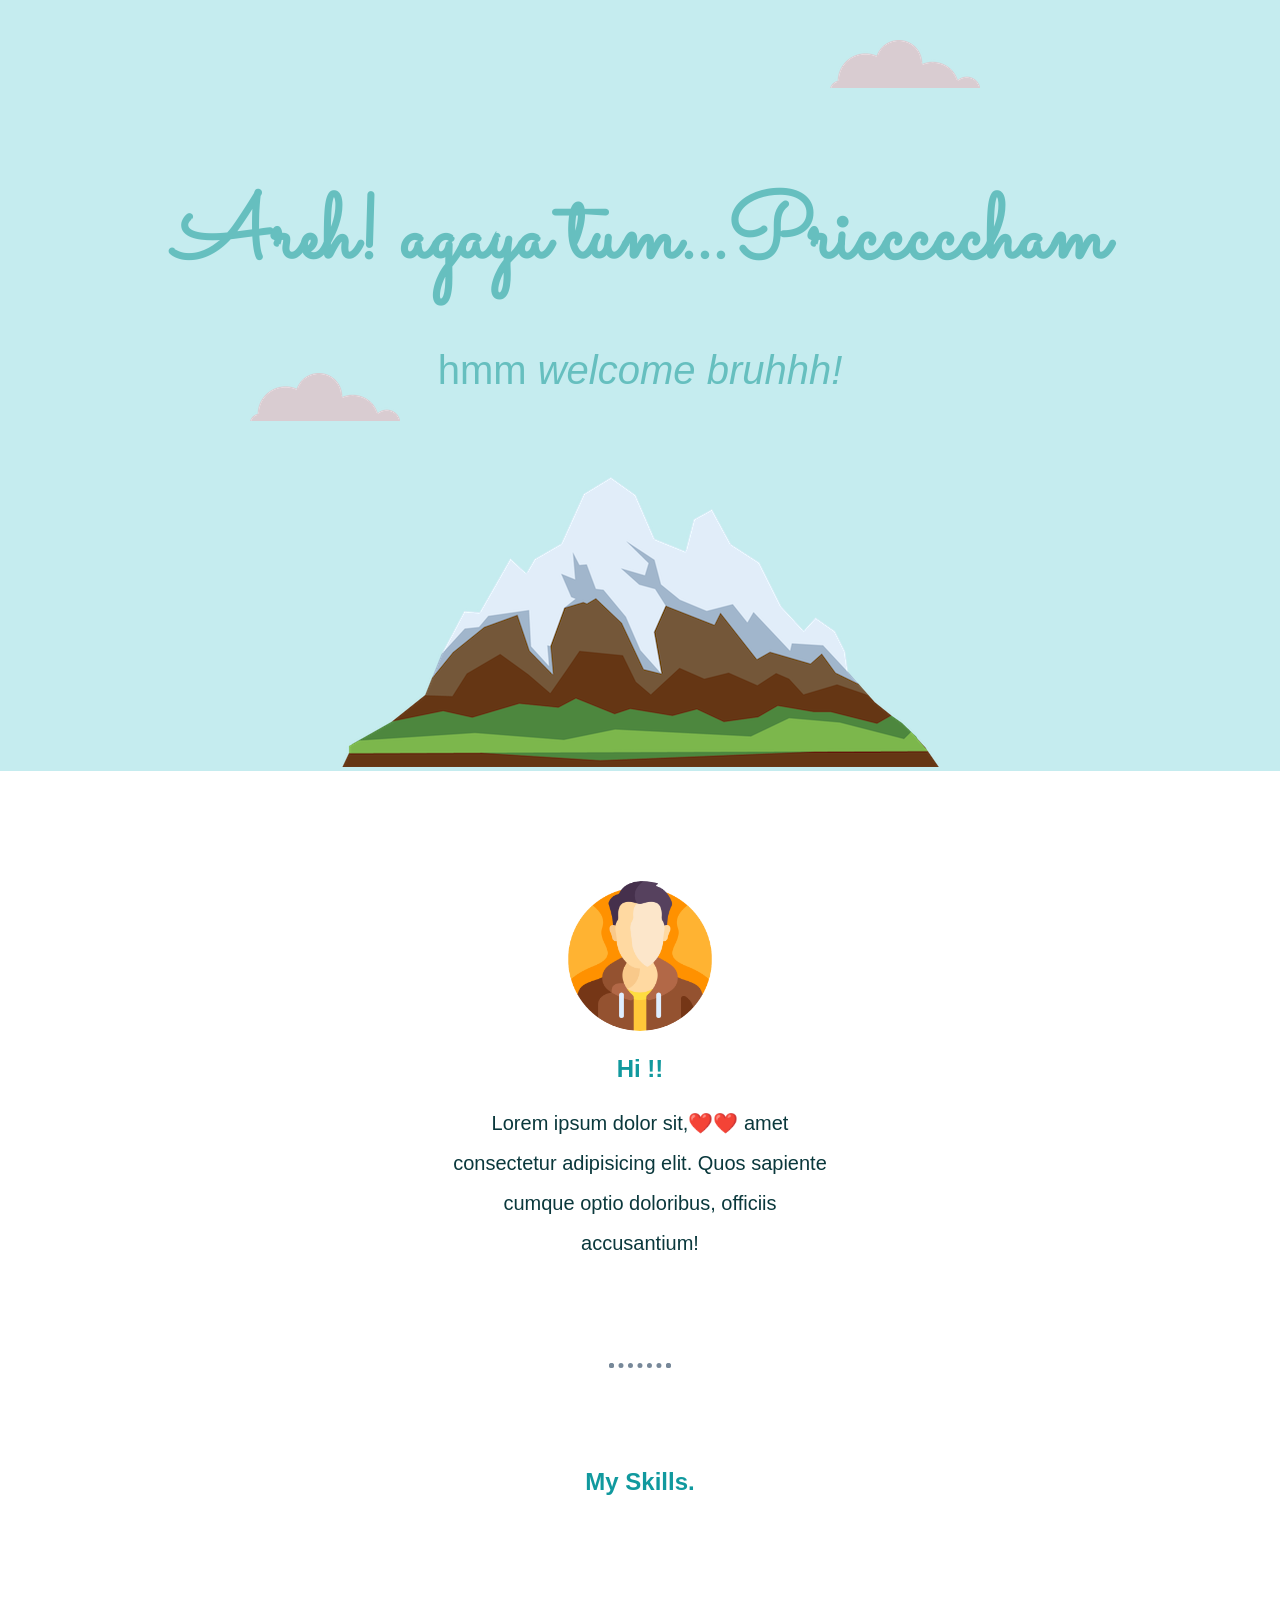
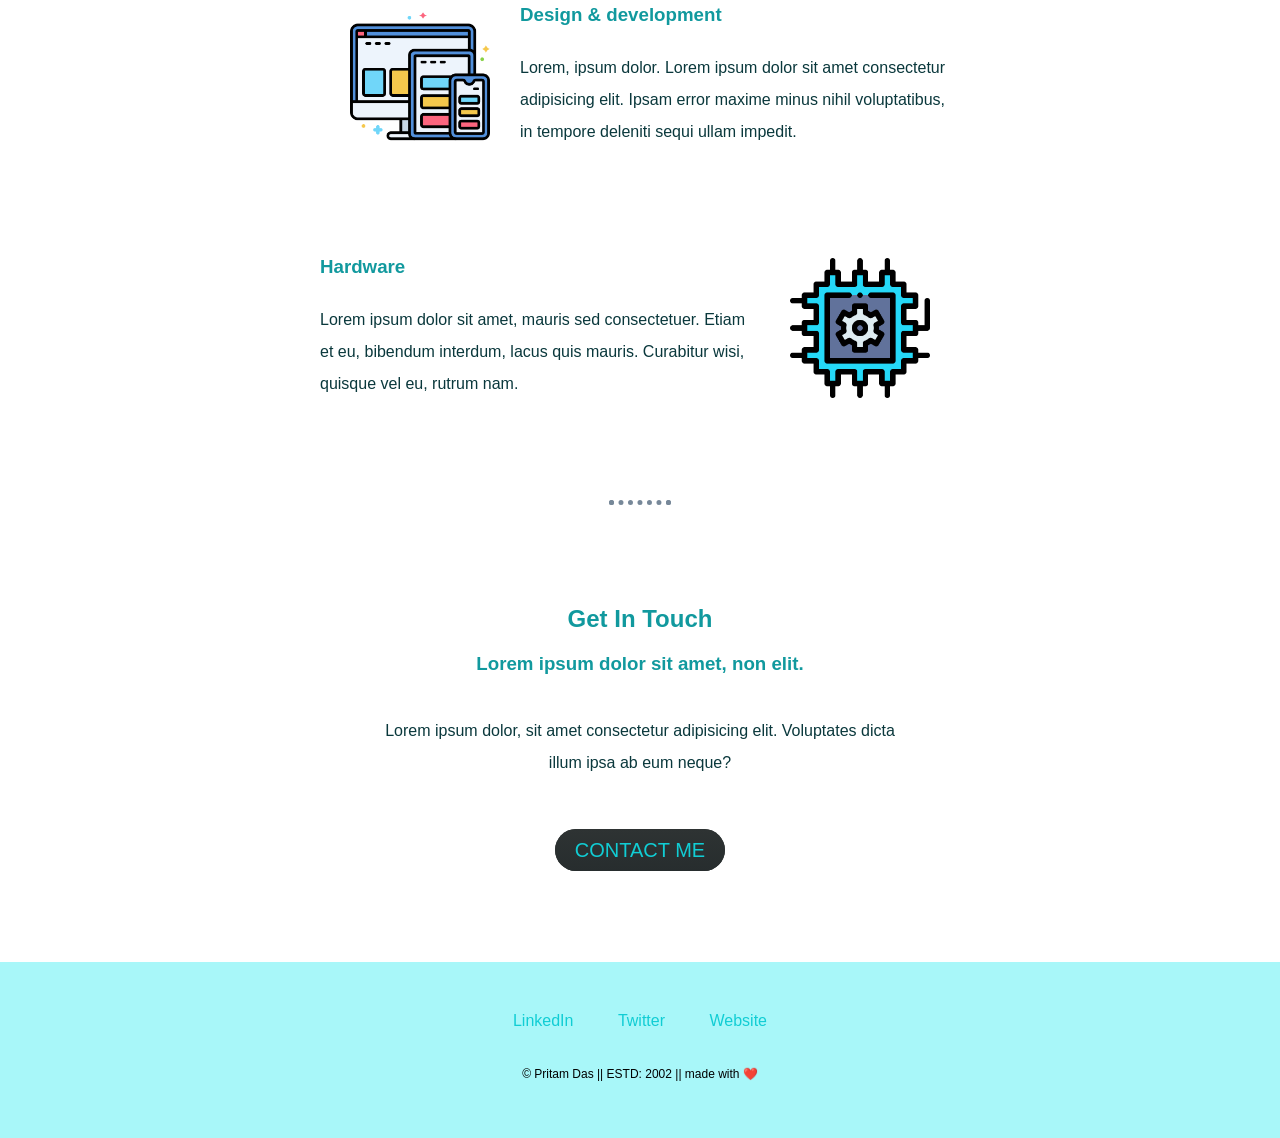
<file: index.html>
<!DOCTYPE html>
<html lang="en">
<head>
    <meta charset="UTF-8">
    <meta http-equiv="X-UA-Compatible" content="IE=edge">
    <meta name="viewport" content="width=device-width, initial-scale=1.0">
    <title>Pritam This side, made with ❤️</title>
    <link rel="icon" href="favicon.ico">
    <link rel="stylesheet" href="CSS/styles.css">
    <link rel="preconnect" href="https://fonts.googleapis.com">
<link rel="preconnect" href="https://fonts.gstatic.com" crossorigin>
<link href="https://fonts.googleapis.com/css2?family=Merriweather&family=Montserrat&family=Sacramento&display=swap" rel="stylesheet">
</head>
<body>
    <div class="top-container">
        <img class="top-cloud" src="images/CSS - My Site Images/cloud.png" alt="cloud-img">
        <h1 class="p1">Areh! agaya tum...Pricccccham</h1>
        <p class="p2">hmm <em>welcome bruhhh!</em></p>
        <img class="buttom-cloud" src="images/CSS - My Site Images/cloud.png" alt="cloud-img">
        <img src="images\CSS - My Site Images\mountain.png" alt="mountain-img">
    </div>


    <div class="middle-container">
        <div class="profile">
          <img class="image-prof" src="images\CSS - My Site Images\man.png" alt="profile pic">
          <h2>Hi !!</h2>
          <p class="prof-text">Lorem ipsum dolor sit,❤️❤️ amet consectetur adipisicing elit. Quos sapiente cumque optio doloribus, officiis accusantium!</p>
        </div>
        <hr>
        <div class="skills" class="skills">
          <h2>My Skills.</h2>
          <div class="skill-row">
            <img class="soft" src="images\CSS - My Site Images\responsive-design.png" alt="skillset">
            <h3>Design & development</h3>
            <p class="software-text"> <span>Lorem, ipsum dolor.</span> Lorem ipsum dolor sit amet consectetur adipisicing elit. Ipsam error maxime minus nihil voluptatibus, in tempore deleniti sequi ullam impedit.</p>
          </div>
          <div class="skill-row">
            <img class="hard" src="images\CSS - My Site Images\hardware.png" alt="">
            <h3>Hardware</h3>
            <p class="hardware-text">Lorem ipsum dolor sit amet, mauris sed consectetuer. Etiam et eu, bibendum interdum, lacus quis mauris. Curabitur wisi, quisque vel eu, rutrum nam.</p>
          </div>
        </div>
        <hr>
        <div class="contact-me">
          <h2>Get In Touch</h2>
          <h3>Lorem ipsum dolor sit amet, non elit.</h3>
          <p class="contact-message" >Lorem ipsum dolor, sit amet consectetur adipisicing elit. Voluptates dicta illum ipsa ab eum neque?</p>
          <a class="btn" href="mailto:name@email.com">CONTACT ME</a>
        </div>
      </div>
      

      <div class="bottom-container">
        <a class="footer-link" href="https://www.linkedin.com/in/pritam-das-7a37b2221/" target="_blank">LinkedIn</a>
        <a class="footer-link" href="https://twitter.com/PritamD40830553/status/1584030319547600897" target="_blank">Twitter</a>
        <a class="footer-link" href="https://www.appbrewery.co/" target="_blank">Website</a>
        <p class="copy-write" >© Pritam Das || ESTD: 2002 || made with ❤️</p>
      </div>
      
</body>
</html>
</file>
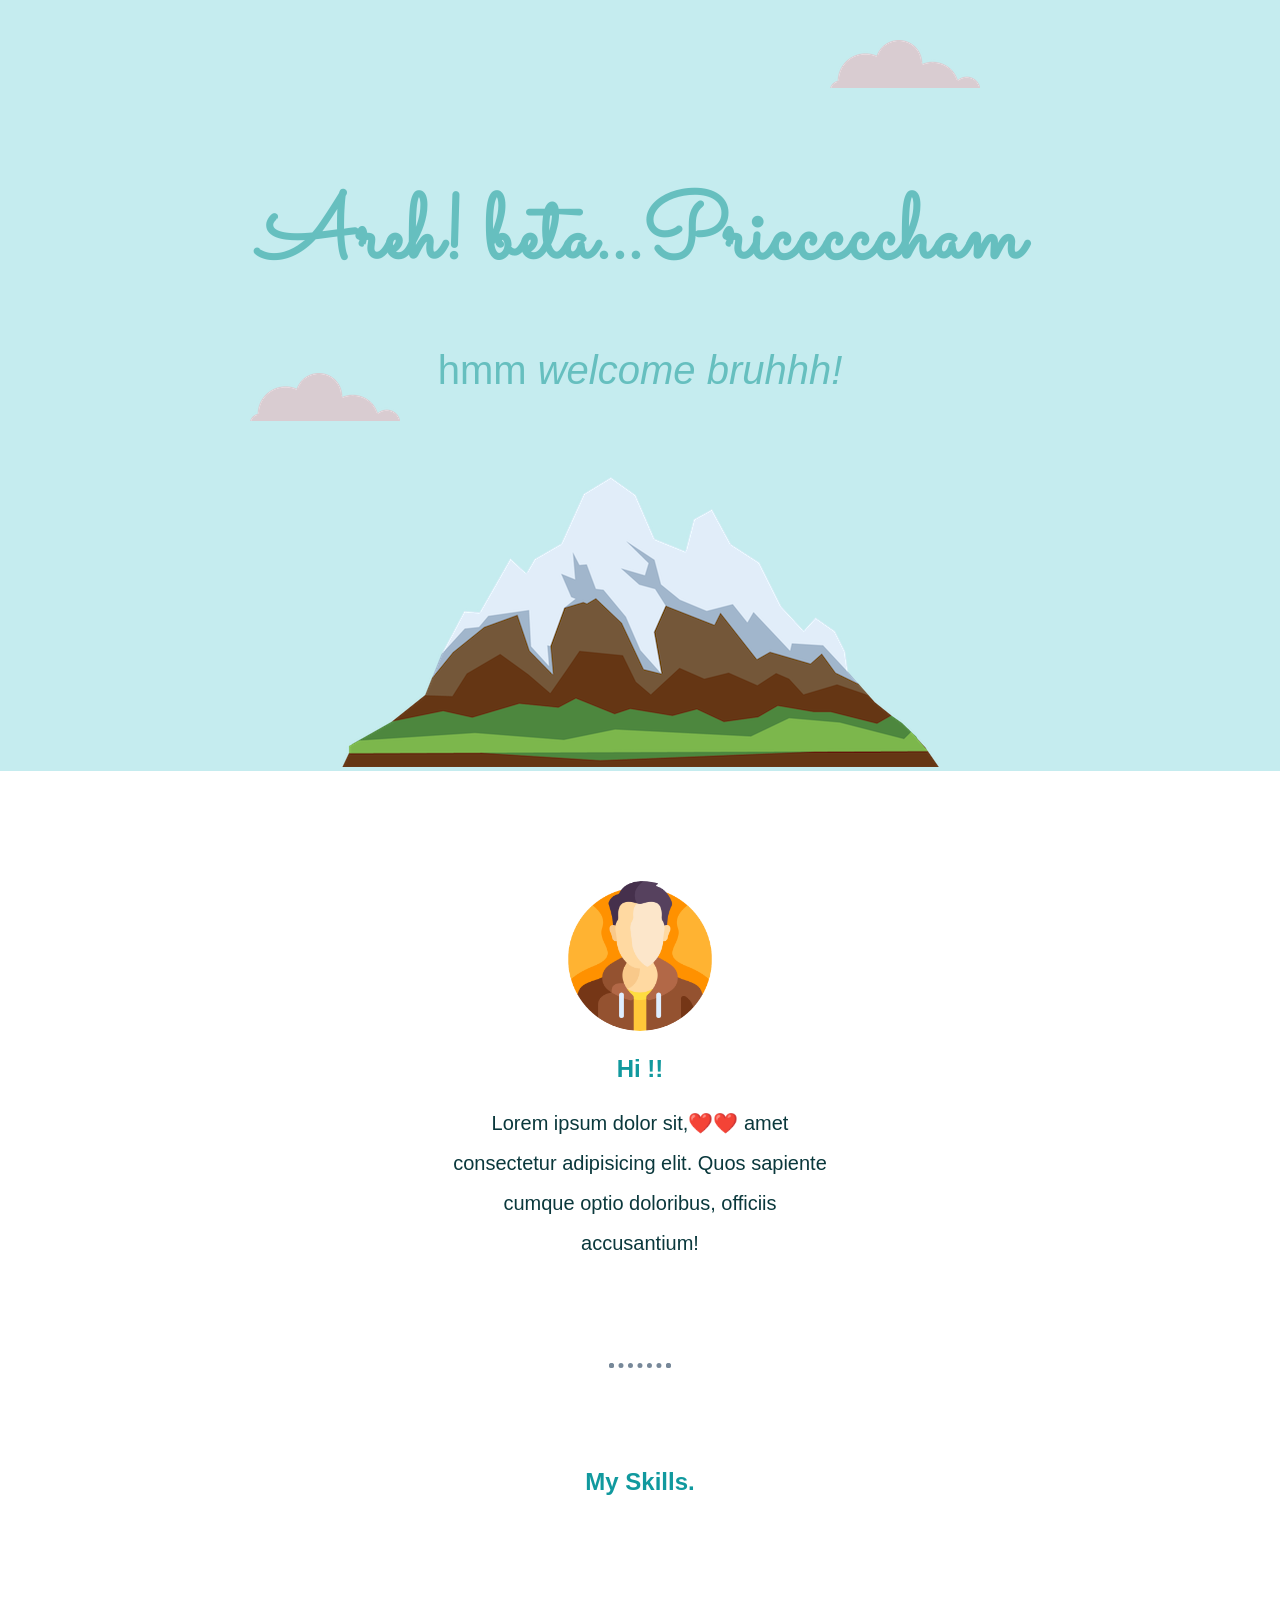
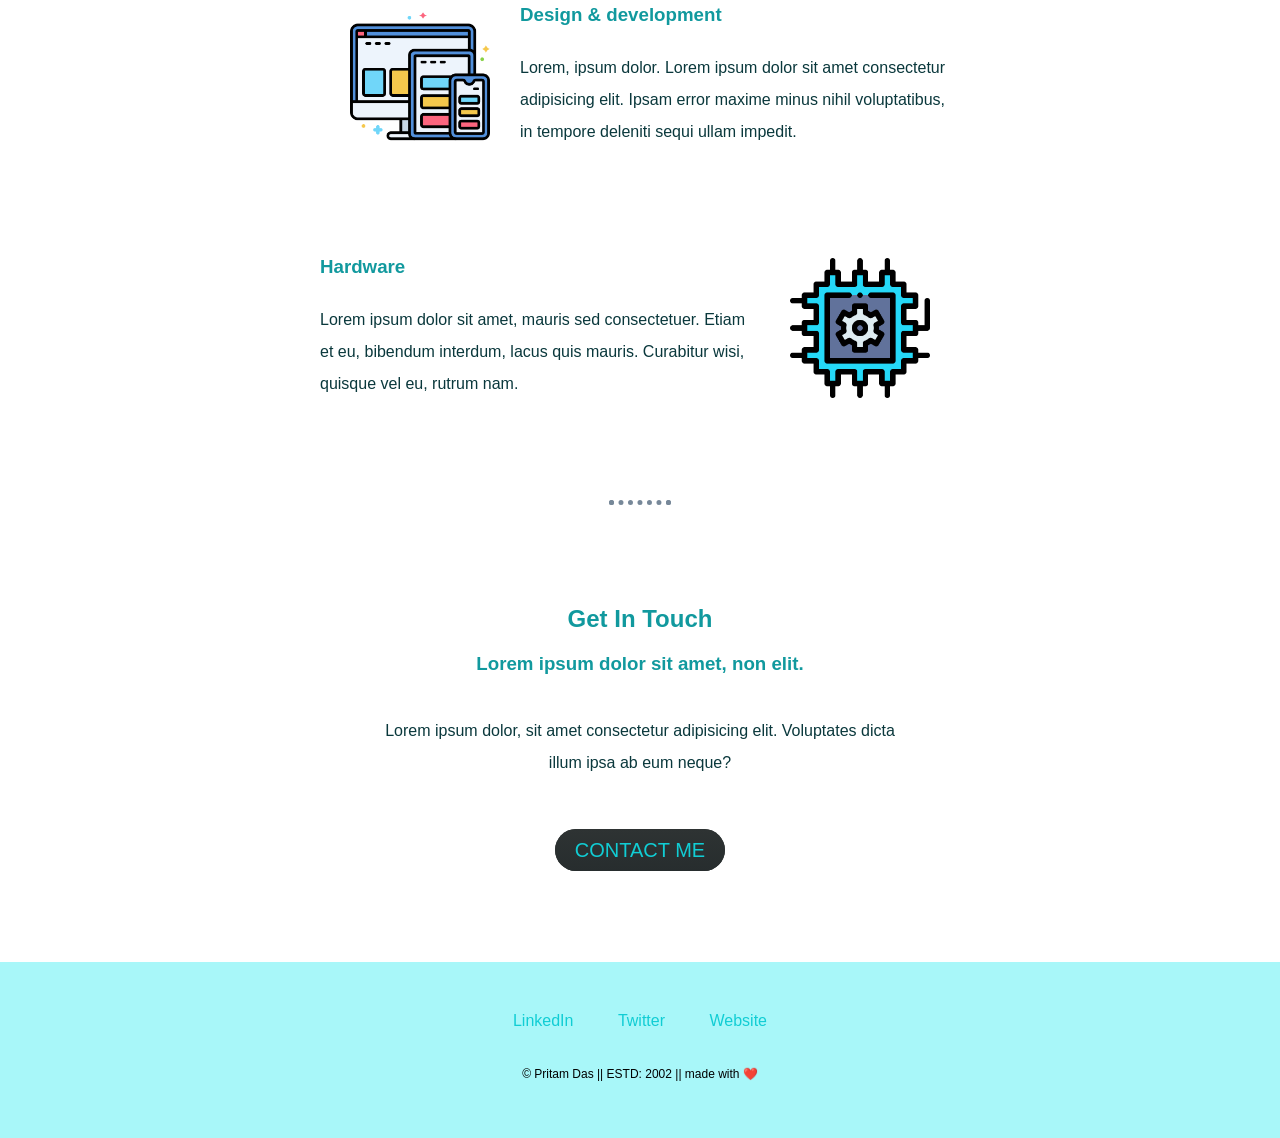
<file: portfolio/index.html>
<!DOCTYPE html>
<html lang="en">
<head>
    <meta charset="UTF-8">
    <meta http-equiv="X-UA-Compatible" content="IE=edge">
    <meta name="viewport" content="width=device-width, initial-scale=1.0">
    <title>Pritam This side, made with ❤️</title>
    <link rel="icon" href="favicon.ico">
    <link rel="stylesheet" href="CSS/styles.css">
    <link rel="preconnect" href="https://fonts.googleapis.com">
<link rel="preconnect" href="https://fonts.gstatic.com" crossorigin>
<link href="https://fonts.googleapis.com/css2?family=Merriweather&family=Montserrat&family=Sacramento&display=swap" rel="stylesheet">
</head>
<body>
    <div class="top-container">
        <img class="top-cloud" src="images/CSS - My Site Images/cloud.png" alt="cloud-img">
        <h1 class="p1">Areh! beta...Pricccccham</h1>
        <p class="p2">hmm <em>welcome bruhhh!</em></p>
        <img class="buttom-cloud" src="images/CSS - My Site Images/cloud.png" alt="cloud-img">
        <img src="images\CSS - My Site Images\mountain.png" alt="mountain-img">
    </div>


    <div class="middle-container">
        <div class="profile">
          <img class="image-prof" src="images\CSS - My Site Images\man.png" alt="profile pic">
          <h2>Hi !!</h2>
          <p class="prof-text">Lorem ipsum dolor sit,❤️❤️ amet consectetur adipisicing elit. Quos sapiente cumque optio doloribus, officiis accusantium!</p>
        </div>
        <hr>
        <div class="skills" class="skills">
          <h2>My Skills.</h2>
          <div class="skill-row">
            <img class="soft" src="images\CSS - My Site Images\responsive-design.png" alt="skillset">
            <h3>Design & development</h3>
            <p class="software-text"> <span>Lorem, ipsum dolor.</span> Lorem ipsum dolor sit amet consectetur adipisicing elit. Ipsam error maxime minus nihil voluptatibus, in tempore deleniti sequi ullam impedit.</p>
          </div>
          <div class="skill-row">
            <img class="hard" src="images\CSS - My Site Images\hardware.png" alt="">
            <h3>Hardware</h3>
            <p class="hardware-text">Lorem ipsum dolor sit amet, mauris sed consectetuer. Etiam et eu, bibendum interdum, lacus quis mauris. Curabitur wisi, quisque vel eu, rutrum nam.</p>
          </div>
        </div>
        <hr>
        <div class="contact-me">
          <h2>Get In Touch</h2>
          <h3>Lorem ipsum dolor sit amet, non elit.</h3>
          <p class="contact-message" >Lorem ipsum dolor, sit amet consectetur adipisicing elit. Voluptates dicta illum ipsa ab eum neque?</p>
          <a class="btn" href="mailto:name@email.com">CONTACT ME</a>
        </div>
      </div>
      

      <div class="bottom-container">
        <a class="footer-link" href="https://www.linkedin.com/in/pritam-das-7a37b2221/" target="_blank">LinkedIn</a>
        <a class="footer-link" href="https://twitter.com/PritamD40830553/status/1584030319547600897" target="_blank">Twitter</a>
        <a class="footer-link" href="https://www.appbrewery.co/" target="_blank">Website</a>
        <p class="copy-write" >© Pritam Das || ESTD: 2002 || made with ❤️</p>
      </div>
      
</body>
</html>
</file>
<file: CSS/styles.css>
body{
    margin: 0px;
    text-align: center;
    color: grey;
    font-family: Verdana, Geneva, Tahoma, sans-serif;
}
.p1{
    font-size: 90px; /*100% = 16px = 1rem*/
    margin: 50px auto 0px auto;
    color : #66BFBF;
    line-height: 2;
    font-family:'Sacramento', cursive;
}
.p2{
    font-size: 40px;
    margin: 0 auto 0 auto;
    color:  #66BFBF;
    font-weight: normal;
    font-family: 'Trebuchet MS', 'Lucida Sans Unicode', 'Lucida Grande', 'Lucida Sans', Arial, sans-serif;
}
h1{
    margin: 0 auto;
}
h2{
    color: #11999E;
}
h3{
    color: #11999E;
}
p{
    line-height: 2;
}
hr{
    border: dotted lightslategray 5px;
    border-bottom: none;
    width: 4%;
    margin: 100px auto;
}
.top-container{
    background-color: #c5ecef;
    position: relative;
    padding-top: 100px;
}

.middle-container{
    color:#0a383c;
    margin: 100px 0px;
}
.skill-row{
    width: 50%;
    margin: 100px auto 100px auto;
    text-align: left;
    line-height: 2;
    
}
.soft{
    height: 140px;
    max-width: 25%;
    float: left;
    margin: 10px 30px 30px 30px;
}
.hard{
    height: 140px;
    max-width: 25%;
    float: right;
    margin: 10px 30px 30px 30px;
}

.bottom-container{
    width: 100%;
    background-color: rgba(105, 242, 244, 0.578);
    padding: 50px 0px 20px;
}
/* a:link {
    color: red;
}
a:visited {
    color: green;
}
a:hover {
    color: hotpink;
}
a:active {
    color: blue;
} */

.image-prof{
    border-radius: 100%;
    height: 150px;
    max-width: 100%;
    margin-top: 10px;
}
.prof-text{
    font-size: 20px;
    width: 30%;
    margin: auto;
    font-family: 'Lucida Sans', 'Lucida Sans Regular', 'Lucida Grande', 'Lucida Sans Unicode', Geneva, Verdana, sans-serif;
}
.contact-message{
    width: 40%;
    margin: 40px auto 60px;
}
.top-cloud{
    position: absolute;
    right: 300px;
    top: 40px;
}
.buttom-cloud{
    position: absolute;
    left: 250px;
    bottom: 350px;
}
.contact-me{
    border-radius: 8;
}
a:link{
    color: #11cdd4;
}
a:visited {
    color:#11999e;
}
a:hover {
    color:#30e3cb;
}
a:active {
    color:#2bc4ad;
} 
a{
    font-family: 'Lucida Sans', 'Lucida Sans Regular', 'Lucida Grande', 'Lucida Sans Unicode', Geneva, Verdana, sans-serif;
    margin: 10px 20px;
    height: 10px;
    text-decoration: none;
}
.copy-write{
    color: rgb(0, 0, 0);
    font-size: 0.75rem;
    padding: 20px 0;
}
.btn {
    background: #2e3333;
    background-image: -webkit-linear-gradient(top, #2e3333, #272d2e);
    background-image: -moz-linear-gradient(top, #2e3333, #272d2e);
    background-image: -ms-linear-gradient(top, #2e3333, #272d2e);
    background-image: -o-linear-gradient(top, #2e3333, #272d2e);
    background-image: linear-gradient(to bottom, #2e3333, #272d2e);
    -webkit-border-radius: 28;
    -moz-border-radius: 28;
    border-radius: 28px;
    font-family: Arial;
    color: #000000;
    font-size: 20px;
    padding: 10px 20px 10px 20px;
    text-decoration: none;
  }
  
  .btn:hover {
    background: #0a6360;
    background-image: -webkit-linear-gradient(top, #0a6360, #0a6360);
    background-image: -moz-linear-gradient(top, #0a6360, #0a6360);
    background-image: -ms-linear-gradient(top, #0a6360, #0a6360);
    background-image: -o-linear-gradient(top, #0a6360, #0a6360);
    background-image: linear-gradient(to bottom, #0a6360, #0a6360);
    text-decoration: none;
  }
</file>
<file: portfolio/CSS/styles.css>
body{
    margin: 0px;
    text-align: center;
    color: grey;
    font-family: Verdana, Geneva, Tahoma, sans-serif;
}
.p1{
    font-size: 90px; /*100% = 16px = 1rem*/
    margin: 50px auto 0px auto;
    color : #66BFBF;
    line-height: 2;
    font-family:'Sacramento', cursive;
}
.p2{
    font-size: 40px;
    margin: 0 auto 0 auto;
    color:  #66BFBF;
    font-weight: normal;
    font-family: 'Trebuchet MS', 'Lucida Sans Unicode', 'Lucida Grande', 'Lucida Sans', Arial, sans-serif;
}
h1{
    margin: 0 auto;
}
h2{
    color: #11999E;
}
h3{
    color: #11999E;
}
p{
    line-height: 2;
}
hr{
    border: dotted lightslategray 5px;
    border-bottom: none;
    width: 4%;
    margin: 100px auto;
}
.top-container{
    background-color: #c5ecef;
    position: relative;
    padding-top: 100px;
}

.middle-container{
    color:#0a383c;
    margin: 100px 0px;
}
.skill-row{
    width: 50%;
    margin: 100px auto 100px auto;
    text-align: left;
    line-height: 2;
    
}
.soft{
    height: 140px;
    max-width: 25%;
    float: left;
    margin: 10px 30px 30px 30px;
}
.hard{
    height: 140px;
    max-width: 25%;
    float: right;
    margin: 10px 30px 30px 30px;
}

.bottom-container{
    width: 100%;
    background-color: rgba(105, 242, 244, 0.578);
    padding: 50px 0px 20px;
}
/* a:link {
    color: red;
}
a:visited {
    color: green;
}
a:hover {
    color: hotpink;
}
a:active {
    color: blue;
} */

.image-prof{
    border-radius: 100%;
    height: 150px;
    max-width: 100%;
    margin-top: 10px;
}
.prof-text{
    font-size: 20px;
    width: 30%;
    margin: auto;
    font-family: 'Lucida Sans', 'Lucida Sans Regular', 'Lucida Grande', 'Lucida Sans Unicode', Geneva, Verdana, sans-serif;
}
.contact-message{
    width: 40%;
    margin: 40px auto 60px;
}
.top-cloud{
    position: absolute;
    right: 300px;
    top: 40px;
}
.buttom-cloud{
    position: absolute;
    left: 250px;
    bottom: 350px;
}
.contact-me{
    border-radius: 8;
}
a:link{
    color: #11cdd4;
}
a:visited {
    color:#11999e;
}
a:hover {
    color:#30e3cb;
}
a:active {
    color:#2bc4ad;
} 
a{
    font-family: 'Lucida Sans', 'Lucida Sans Regular', 'Lucida Grande', 'Lucida Sans Unicode', Geneva, Verdana, sans-serif;
    margin: 10px 20px;
    height: 10px;
    text-decoration: none;
}
.copy-write{
    color: rgb(0, 0, 0);
    font-size: 0.75rem;
    padding: 20px 0;
}
.btn {
    background: #2e3333;
    background-image: -webkit-linear-gradient(top, #2e3333, #272d2e);
    background-image: -moz-linear-gradient(top, #2e3333, #272d2e);
    background-image: -ms-linear-gradient(top, #2e3333, #272d2e);
    background-image: -o-linear-gradient(top, #2e3333, #272d2e);
    background-image: linear-gradient(to bottom, #2e3333, #272d2e);
    -webkit-border-radius: 28;
    -moz-border-radius: 28;
    border-radius: 28px;
    font-family: Arial;
    color: #000000;
    font-size: 20px;
    padding: 10px 20px 10px 20px;
    text-decoration: none;
  }
  
  .btn:hover {
    background: #0a6360;
    background-image: -webkit-linear-gradient(top, #0a6360, #0a6360);
    background-image: -moz-linear-gradient(top, #0a6360, #0a6360);
    background-image: -ms-linear-gradient(top, #0a6360, #0a6360);
    background-image: -o-linear-gradient(top, #0a6360, #0a6360);
    background-image: linear-gradient(to bottom, #0a6360, #0a6360);
    text-decoration: none;
  }
</file>
